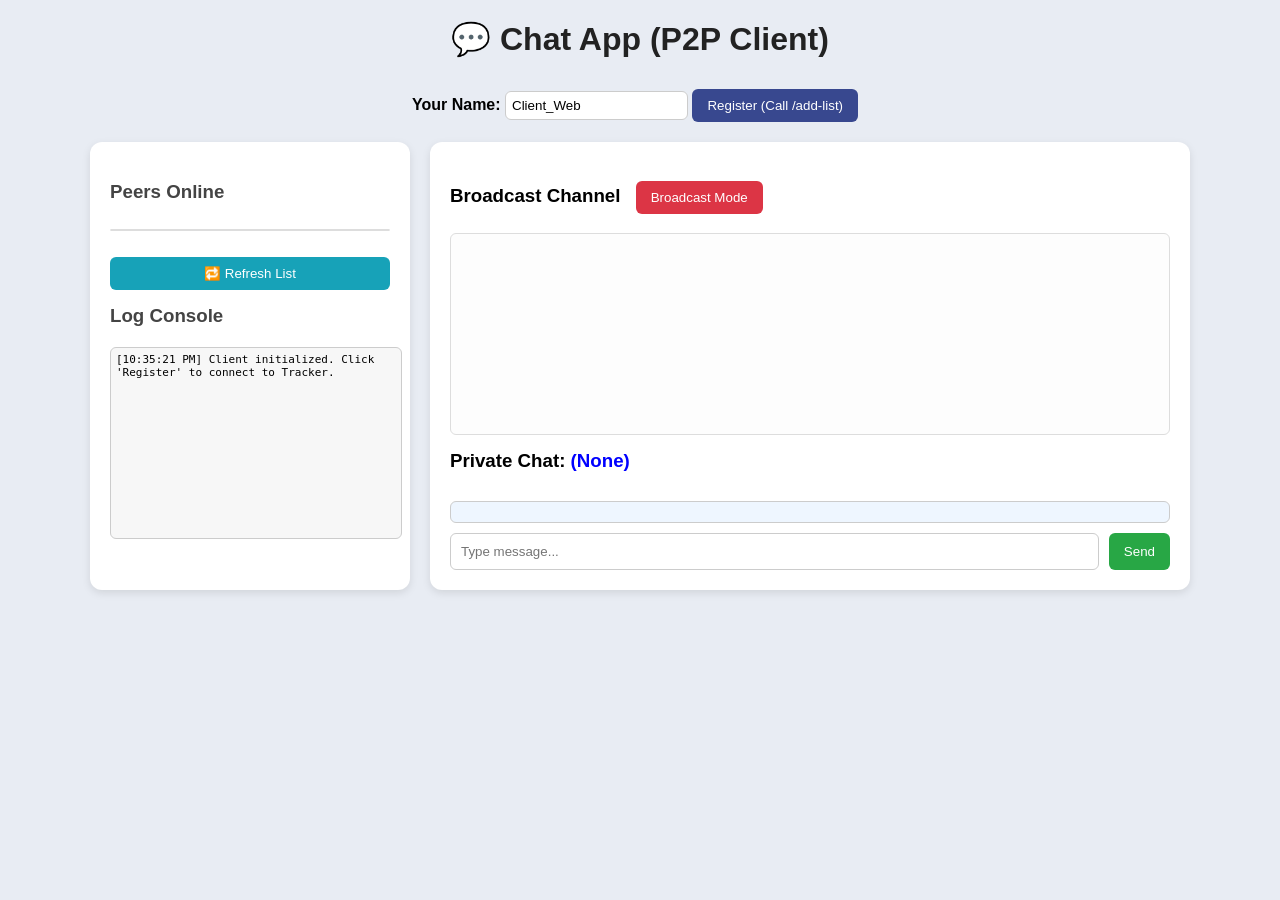
<file: ComputerNetwork_Implement-HTTP-server-and-chat-application-main/www/index.html>
<!DOCTYPE html>
<html lang="vi">
<head>
<meta charset="UTF-8">
<title>Chat App (Hybrid P2P Client)</title>
<style>
/* === Giao diện tổng thể === */
body {
    font-family: "Segoe UI", Arial, sans-serif;
    margin: 0;
    background: #e8ecf3;
    display: flex;
    flex-direction: column;
    align-items: center;
}
h1 {
    margin-top: 20px;
    color: #222;
}
.container {
    display: flex;
    gap: 20px;
    margin: 20px;
    width: 90%;
    max-width: 1100px;
}

/* === Sidebar === */
.sidebar {
    width: 280px;
    background: #fff;
    padding: 20px;
    border-radius: 12px;
    box-shadow: 0 3px 8px rgba(0,0,0,0.1);
    display: flex;
    flex-direction: column;
}
.sidebar h3 {
    margin-bottom: 10px;
    color: #444;
}
#peer-list {
    list-style: none;
    padding-left: 0;
    border: 1px solid #ddd;
    border-radius: 6px;
    background: #fafafa;
    max-height: 200px;
    overflow-y: auto;
}
#peer-list li {
    padding: 8px;
    border-bottom: 1px solid #eee;
    display: flex;
    justify-content: space-between;
    align-items: center;
    font-weight: 500;
}
#peer-list li:hover { background-color: #eef3ff; }

.chat-action-btn {
    background-color: #007bff;
    border: none;
    border-radius: 5px;
    color: white;
    padding: 4px 6px;
    font-size: 10px;
    cursor: pointer;
}
.chat-action-btn:hover { background-color: #0056b3; }

#log-box {
    margin-top: 10px;
    width: 100%;
    height: 180px;
    resize: none;
    background: #f7f7f7;
    border: 1px solid #ccc;
    border-radius: 6px;
    font-size: 11px;
    padding: 5px;
}

/* === Main Chat === */
.main-chat {
    flex-grow: 1;
    background: #fff;
    border-radius: 12px;
    box-shadow: 0 3px 8px rgba(0,0,0,0.1);
    padding: 20px;
    display: flex;
    flex-direction: column;
}
#chat-box {
    background: #fdfdfd;
    border: 1px solid #ddd;
    padding: 10px;
    overflow-y: auto;
    height: 180px;
    border-radius: 6px;
    font-family: monospace;
    font-size: 12px;
}
#private-chat-area {
    flex-grow: 1;
    border: 1px solid #ccc;
    border-radius: 6px;
    margin-top: 10px;
    padding: 10px;
    overflow-y: auto;
    background: #eef6ff;
}

/* === Form chat input === */
.chat-input-area {
    display: flex;
    gap: 10px;
    margin-top: 10px;
}
input[type="text"] {
    flex-grow: 1;
    padding: 10px;
    border-radius: 6px;
    border: 1px solid #ccc;
}
button {
    padding: 9px 15px;
    border: none;
    border-radius: 6px;
    background-color: #28a745;
    color: white;
    cursor: pointer;
    transition: background 0.2s ease;
}
button:hover { background-color: #218838; }
#register-btn { background-color: #38488f; }
#register-btn:hover { background-color: #2e3570; }
#refresh-peers { margin-top: 10px; background-color: #17a2b8; }
#refresh-peers:hover { background-color: #117a8b; }

#chat-status {
    color: green;
    font-weight: bold;
    margin-left: 10px;
}
.active-chat-indicator { color: red; font-weight: bold; }
</style>
</head>
<body>

<h1>💬 Chat App (P2P Client)</h1>

<div style="margin-top:10px;">
    <label for="username"><strong>Your Name:</strong></label>
    <input type="text" id="username" value="Client_Web" style="padding:6px;">
    <button id="register-btn">Register (Call /add-list)</button>
    <span id="chat-status"></span>
</div>

<div class="container">
    <div class="sidebar">
        <h3>Peers Online</h3>
        <ul id="peer-list"></ul>
        <button id="refresh-peers">🔁 Refresh List</button>

        <h3 style="margin-top:15px;">Log Console</h3>
        <textarea id="log-box" readonly></textarea>
    </div>

    <div class="main-chat">
        <h3>
        Broadcast Channel 
        <button id="broadcast-mode-btn" style="margin-left:10px; background:#dc3545;">Broadcast Mode</button>
        </h3>

        <div id="chat-box"></div>

        <h3 style="margin-top:15px;">Private Chat: 
            <span id="current-peer-name" style="color:blue;">(None)</span>
        </h3>
        <div id="private-chat-area"></div>

        <div class="chat-input-area">
            <input type="text" id="message" placeholder="Type message...">
            <button id="send-message-btn">Send</button>
        </div>
    </div>
</div>

<!-- === Script logic giữ nguyên gốc === -->
<script>
// (Toàn bộ phần JS giữ nguyên y hệt bản gốc)
const chatBox = document.getElementById("chat-box");
const privateChatArea = document.getElementById("private-chat-area");
const currentPeerNameEl = document.getElementById("current-peer-name");
const logBox = document.getElementById("log-box");
const messageInput = document.getElementById("message");
const sendMessageBtn = document.getElementById("send-message-btn");
const peerListEl = document.getElementById("peer-list");
const registerBtn = document.getElementById("register-btn");
const usernameInput = document.getElementById("username");
const refreshPeersBtn = document.getElementById("refresh-peers");

let clientInfo = { user: "", host: "127.0.0.1", port: 0 }; 
let lastMessageCount = 0;
let isRegistered = false;

// Trạng thái: Lưu trữ peer hiện tại để gửi tin nhắn riêng
let currentPrivatePeer = null; 

function log(msg) {
    logBox.value += `[${new Date().toLocaleTimeString()}] ${msg}\n`;
    logBox.scrollTop = logBox.scrollHeight;
}

function appendMessage(targetBox, user, msg, isSystem = false) {
    const div = document.createElement("div");
    const prefix = isSystem ? "SYSTEM" : user;
    div.innerHTML = `<strong>[${prefix}]</strong> ${msg}`;
    targetBox.appendChild(div);
    targetBox.scrollTop = targetBox.scrollHeight;
}

// --- API 1: Đăng ký (Register) ---
async function addSelfToList() {
    clientInfo.user = usernameInput.value;
    if (!clientInfo.user) return;

    const body = { user: clientInfo.user, item: "ONLINE", host: clientInfo.host, port: 0 }; // Port 0 vì là Web Client
    
    try {
        const response = await fetch("/add-list", {
            method: "POST",
            headers: { "Content-Type": "application/json" },
            body: JSON.stringify(body)
        });

        // --- DEBUG ---
        const responseData = await response.json(); // Server trả về JSON
        log(`DEBUG /add-list status: ${response.status}, response: ${JSON.stringify(responseData)}`);
        // --- END DEBUG ---

        log(`Registered as ${clientInfo.user}. Starting refresh loop.`);
        isRegistered = true;
        document.getElementById("chat-status").textContent = ` (Đã đăng ký)`;
        
        refreshPeers();
        setInterval(refreshData, 3000); 

    } catch(e) {
        log(`ERROR: Could not register with Tracker: ${e}`);
    }
}

// --- API 2: Lấy dữ liệu (Chat Board Public và Peers) ---
async function refreshData() {
    if (!isRegistered) return;

    let res;
    try {
        res = await fetch("/get-list");
        if (!res.ok) { 
            // Thêm log chi tiết khi lỗi
            log(`ERROR: Tracker fetch failed. Status: ${res.status}`); 
            return; 
        }
        
        const data = await res.json();
        
        // 1. CẬP NHẬT CHAT BOX CHUNG (Message Board Public)
        if (data.list.length > lastMessageCount) {
            
            // --- DEBUG ---
            // Chỉ log khi có dữ liệu mới để tránh spam log
            log(`DEBUG /get-list: Found new data. Total items: ${data.list.length}`);
            // --- END DEBUG ---

            // Xóa và vẽ lại Chat Box (Đơn giản nhất cho Polling)
            chatBox.innerHTML = "";
            let uniqueUsers = new Set();
            
            data.list.forEach(entry => {
                const name = entry.peer || entry.user;  // fallback nếu vẫn còn kiểu cũ
                const status = entry.status || entry.item || "ONLINE";

                appendMessage(chatBox, name, status);
                if (name) uniqueUsers.add(name);
            });


            lastMessageCount = data.list.length; 
            
            // 2. CẬP NHẬT PEER LIST VÀ USERS
            peerListEl.innerHTML = "";
            uniqueUsers.forEach(user => {
                // Chỉ hiển thị peer khác mình
                if (user !== clientInfo.user) {
                    const li = document.createElement("li");
                    li.textContent = user;
                    // --- Nút Chat Riêng ---
                    const chatBtn = document.createElement("button");
                    chatBtn.textContent = "Chat";
                    chatBtn.className = "chat-action-btn";
                    chatBtn.onclick = () => activatePrivateChat(user);
                    li.appendChild(chatBtn);
                    
                    // --- (MỚI) Nút xem log ---
                    const logBtn = document.createElement("button");
                    logBtn.textContent = "Log"; 
                    logBtn.className = "chat-action-btn";
                    logBtn.style.backgroundColor = "#6c757d";
                    logBtn.onclick = () => loadChatLog(user);
                    li.appendChild(logBtn);
                    
                    // --- Nút Connect ---
                    const connectBtn = document.createElement("button");
                    connectBtn.textContent = "Connect";
                    connectBtn.className = "chat-action-btn";
                    connectBtn.style.backgroundColor = "#28a745";
                    connectBtn.onclick = () => connectToPeer(user);
                    li.appendChild(connectBtn);

                    
                    peerListEl.appendChild(li);
                }
            });
        }
    } catch(e) {
        log(`ERROR /get-list failed: ${e}`);
    }
}

// --- LOGIC CHAT RIÊNG ---
function activatePrivateChat(peerName) {
    currentPrivatePeer = peerName;
    currentPeerNameEl.textContent = peerName;
    
    // Xóa nội dung chat cũ
    privateChatArea.innerHTML = "";
    appendMessage(privateChatArea, "SYSTEM", `Bong bóng chat riêng với ${peerName} được kích hoạt.`);
}

// --- (THÊM HÀM NÀY) ---
// Hàm này được gọi bởi nút "Refresh List"
function refreshPeers() {
    log("Manual refresh triggered.");
    refreshData();
}
// --- (HẾT PHẦN THÊM) ---


// --- Gửi tin nhắn (Private hoặc Broadcast) ---
async function sendMessage() {
    const msg = messageInput.value.trim();
    if (!msg || !isRegistered) return;

    if (currentPrivatePeer) {
        // --- Gửi RIÊNG (Private Chat) ---
        log(`Sending private message to ${currentPrivatePeer}...`);
        const body = { from: clientInfo.user, to: currentPrivatePeer, message: msg };
        
        // Tái sử dụng logic send-peer
        const response = await fetch("/send-peer", {
            method: "POST",
            headers: {"Content-Type":"application/json"},
            body: JSON.stringify(body)
        });
        
        // --- DEBUG ---
        const responseData = await response.text(); // Server trả về HTML
        log(`DEBUG /send-peer status: ${response.status}, response: ${responseData}`);
        // --- END DEBUG ---

        // Ghi lại trong bong bóng chat
        appendMessage(privateChatArea, "You", msg);
        
    } else {
        // --- Gửi CHUNG (Broadcast Channel) ---
        log("Sending broadcast message...");
        const body = { from: clientInfo.user, message: msg };
        
        // Tái sử dụng logic broadcast-peer
        const response = await fetch("/broadcast-peer", {
            method: "POST",
            headers: {"Content-Type":"application/json"},
            body: JSON.stringify(body)
        });
        
        // --- DEBUG ---
        const responseData = await response.text(); // Server trả về HTML
        log(`DEBUG /broadcast-peer status: ${response.status}, response: ${responseData}`);
        // --- END DEBUG ---
        
        // Ghi lại trong chat box chung
        appendMessage(chatBox, "You", msg);
    }
    
    messageInput.value = "";
    refreshData(); // Cập nhật ngay lập tức
}

// --- (MỚI) Hàm hiển thị lịch sử tin nhắn của peer ---
async function loadChatLog(peerName) {
    try {
        const self = clientInfo.user;
        if (!self) {
            alert("Bạn cần đăng ký trước!");
            return;
        }

        // Luôn load log của CHÍNH MÌNH
        const response = await fetch("/get-chat-log", {
            method: "POST",
            headers: {"Content-Type": "application/json"},
            body: JSON.stringify({ peer: self })
        });

        const data = await response.json();
        const messages = Array.isArray(data.messages) ? data.messages : [];

        const chatArea = document.getElementById("private-chat-area");
        chatArea.innerHTML = "";

        // Lọc đúng theo từng cặp self ↔ peerName
        const filtered = messages.filter(msg => {
            const content = msg.content || "";
            const dir = msg.direction;

            // -------------------------
            // 1) PRIVATE MESSAGE
            // -------------------------
            if (dir === "send" && content.includes(`To ${peerName}`)) return true;
            if (dir === "recv" && content.includes(`From ${peerName}`)) return true;

            // -------------------------
            // 2) BROADCAST SENT BY SELF
            // msg:  Broadcasted: ...
            // -------------------------
            if (dir === "send" && content.startsWith("Broadcasted:"))
                return true;

            // -------------------------
            // 3) BROADCAST SENT BY peerName
            // msg:  From ClientX (broadcast): ...
            // -------------------------
            if (dir === "recv" && content.startsWith(`From ${peerName} (broadcast)`))
                return true;

            // -------------------------
            // 4) Loại bỏ broadcast từ client khác
            // -------------------------
            return false;
        });

        // Không có tin giữa 2 peer?
        if (filtered.length === 0) {
            chatArea.innerHTML =
                `<i>Không có tin nhắn giữa ${self} và ${peerName}</i>`;
            return;
        }

        // Hiển thị log
        filtered.forEach(msg => {
            const div = document.createElement("div");
            div.style.padding = "6px";
            div.style.marginBottom = "6px";
            div.style.borderRadius = "6px";
            div.style.fontFamily = "monospace";

            div.style.background = (msg.direction === "recv")
                ? "#d1e7dd"
                : "#f8d7da";

            div.innerHTML = `<b>[${msg.direction.toUpperCase()}]</b> ${msg.content}
                             <span style="font-size:10px;color:gray">(${msg.timestamp})</span>`;
            chatArea.appendChild(div);
        });

        appendMessage(chatArea, "SYSTEM",
            `Hiển thị lịch sử tin nhắn giữa ${self} và ${peerName}`);

    } catch (err) {
        console.error(err);
        alert("Lỗi khi tải log!");
    }
}


// --- (MỚI) Hàm Connect thủ công giữa 2 peer ---
async function connectToPeer(peerName) {
    if (!clientInfo.user) {
        alert("Bạn cần đăng ký trước khi kết nối!");
        return;
    }

    log(`Connecting ${clientInfo.user} → ${peerName} ...`);

    try {
        const body = { from_user: clientInfo.user, to_peer: peerName };
        const response = await fetch("/connect-peer", {
            method: "POST",
            headers: { "Content-Type": "application/json" },
            body: JSON.stringify(body)
        });

        const data = await response.json();
        if (response.ok) {
            log(` Connected to ${peerName}: ${JSON.stringify(data)}`);
            alert(` Kết nối thành công với ${peerName}`);
        } else {
            log(` Connect failed: ${data.error || response.statusText}`);
            alert(` Lỗi khi kết nối: ${data.error || response.statusText}`);
        }
    } catch (e) {
        log(` Connect request error: ${e}`);
        alert("Không thể kết nối đến backend!");
    }
}
// --- QUAY LẠI CHẾ ĐỘ BROADCAST ---
function enableBroadcastMode() {
    currentPrivatePeer = null;
    currentPeerNameEl.textContent = "(None)";

    privateChatArea.innerHTML = "";
    appendMessage(privateChatArea, "SYSTEM", "Đã chuyển về chế độ Broadcast.");
}


// --- Event listeners ---
registerBtn.addEventListener("click", addSelfToList);
sendMessageBtn.addEventListener("click", sendMessage);
refreshPeersBtn.addEventListener("click", refreshPeers); // Giờ hàm này đã tồn tại
document.getElementById("broadcast-mode-btn").addEventListener("click", enableBroadcastMode);

// Tắt Enter mặc định và dùng Enter để gửi
messageInput.addEventListener("keypress", (e) => {
    if (e.key === 'Enter') {
        sendMessage();
    }
});

// Khởi tạo ban đầu
window.onload = () => {
    log("Client initialized. Click 'Register' to connect to Tracker.");
};
</script>

</body>
</html>
</file>
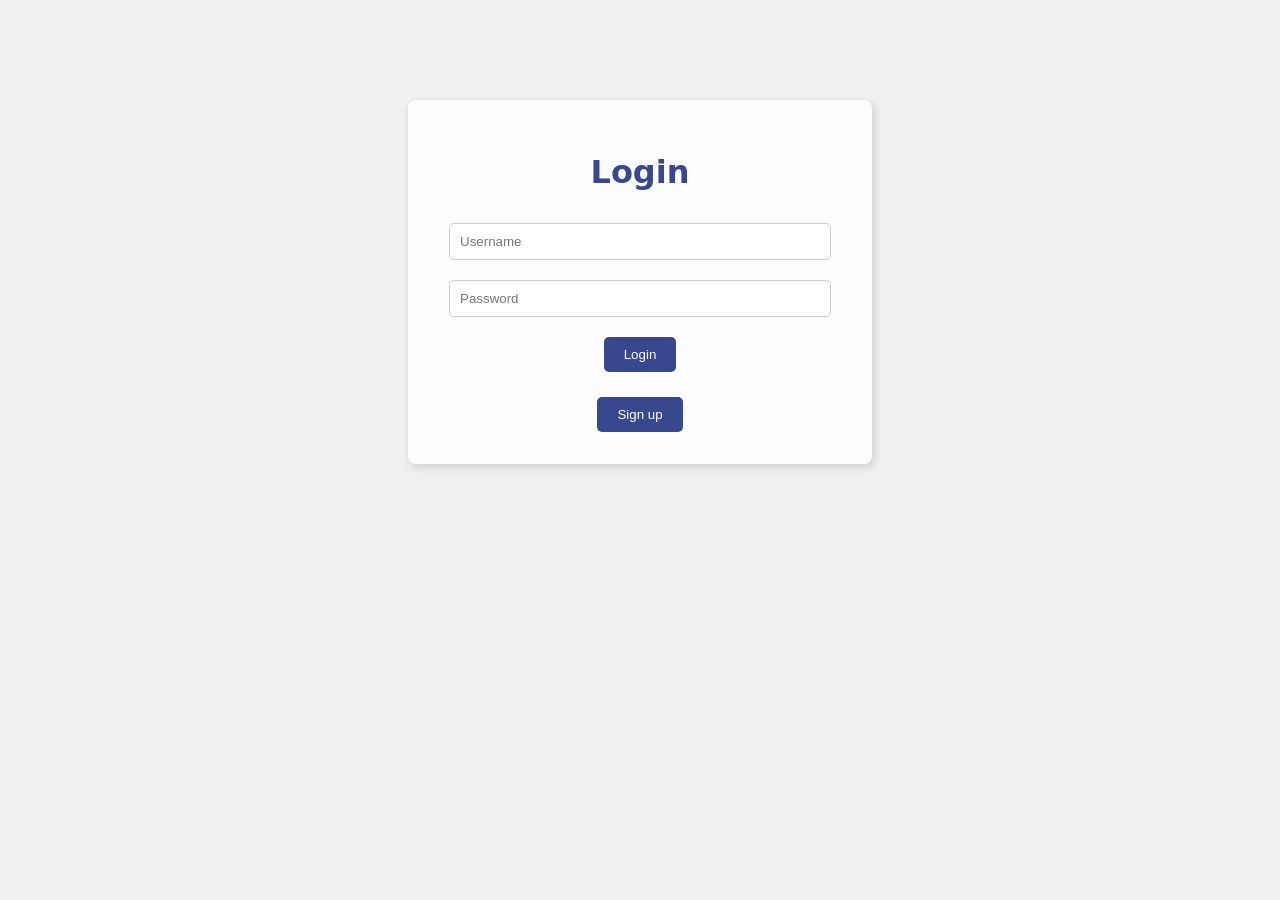
<file: ComputerNetwork_Implement-HTTP-server-and-chat-application-main/www/login.html>
<!DOCTYPE html>
<html>
<head>
  <meta charset="UTF-8" />
  <title>Login</title>
  <style>
    body {
      background-color: #f0f0f2;
      margin: 0;
      padding: 0;
      font-family: -apple-system, system-ui, BlinkMacSystemFont, "Segoe UI",
        "Open Sans", "Helvetica Neue", Helvetica, Arial, sans-serif;
    }
    .container {
      max-width: 400px;
      margin: 100px auto;
      background-color: #fdfdff;
      padding: 2em;
      border-radius: 0.5em;
      box-shadow: 2px 3px 7px 2px rgba(0,0,0,0.1);
      text-align: center;
    }
    h1 { color: #38488f; }
    input[type="text"], input[type="password"] {
      width: 90%;
      padding: 10px;
      margin: 10px 0;
      border: 1px solid #ccc;
      border-radius: 5px;
    }
    input[type="submit"], .register-btn {
      background-color: #38488f;
      color: white;
      border: none;
      padding: 10px 20px;
      border-radius: 5px;
      cursor: pointer;
      margin-top: 10px;
    }
    input[type="submit"]:hover, .register-btn:hover {
      background-color: #2e3570;
    }
    a:link, a:visited { color: #38488f; text-decoration: none; }
    .register-container { margin-top: 15px; }
  </style>
</head>
<body>
  <div class="container">
    <h1>Login</h1>
    <form method="POST" action="/login" enctype="application/x-www-form-urlencoded">
      <input name="username" type="text" placeholder="Username" required />
      <br />
      <input name="password" type="password" placeholder="Password" required />
      <br />
      <input type="submit" value="Login" />
    </form>

    <!-- Nút đăng ký -->
    <div class="register-container">
      <form action="/submit-info" method="GET">
        <button type="submit" class="register-btn">Sign up</button>
      </form>
    </div>
  </div>
</body>
</html>
</file>
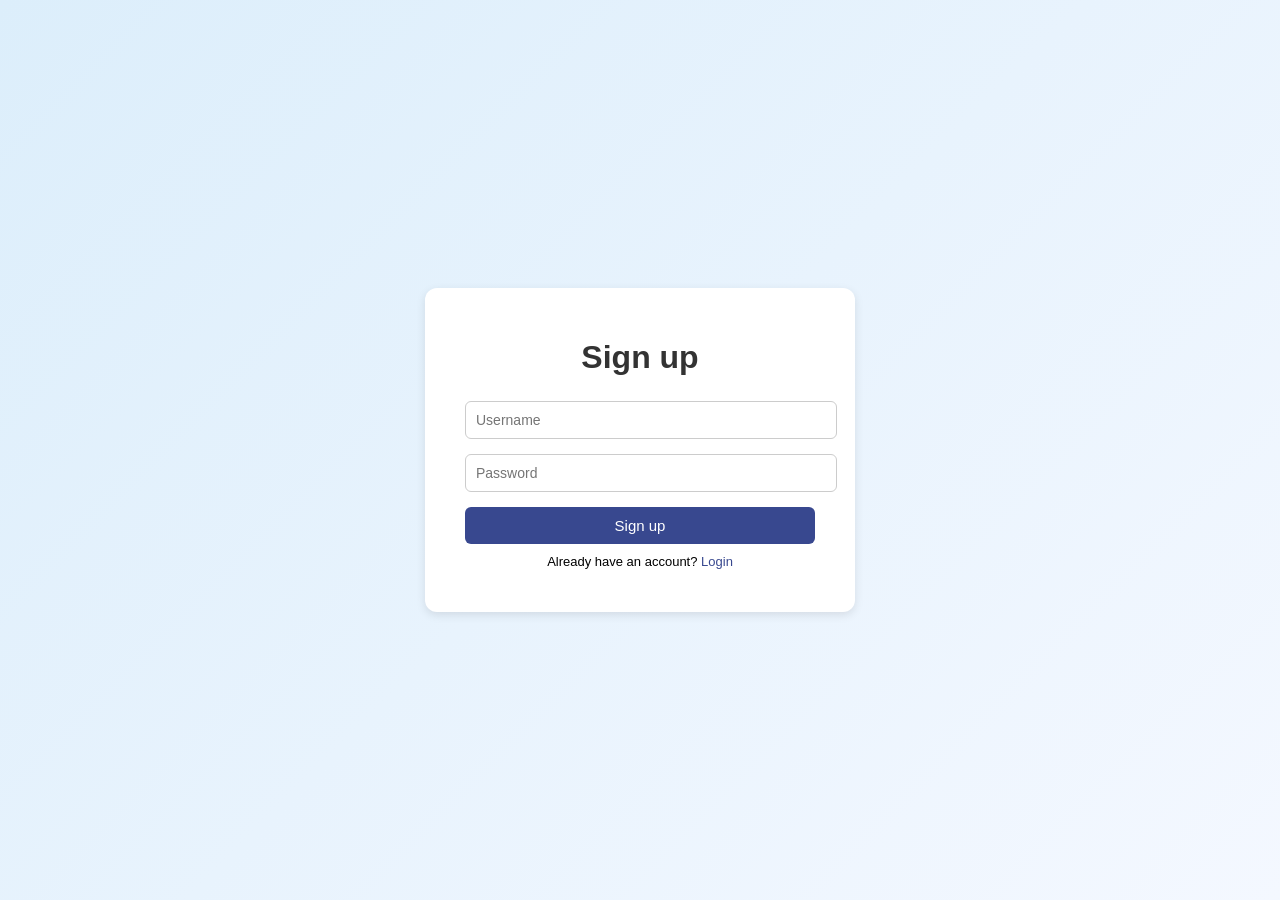
<file: ComputerNetwork_Implement-HTTP-server-and-chat-application-main/www/submit-info.html>
<!DOCTYPE html>
<html lang="vi">
<head>
<meta charset="UTF-8">
<title>Sign up</title>
<style>
body {
  font-family: "Segoe UI", Arial, sans-serif;
  background: linear-gradient(135deg, #dceefb, #f4f8ff);
  display: flex;
  flex-direction: column;
  align-items: center;
  justify-content: center;
  height: 100vh;
  margin: 0;
}
form {
  background: #fff;
  padding: 30px 40px;
  border-radius: 12px;
  box-shadow: 0 3px 10px rgba(0,0,0,0.1);
  width: 350px;
}
h1 {
  text-align: center;
  color: #333;
  margin-bottom: 25px;
}
input[type="text"], input[type="password"] {
  width: 100%;
  padding: 10px;
  margin-bottom: 15px;
  border: 1px solid #ccc;
  border-radius: 6px;
  font-size: 14px;
}
button {
  width: 100%;
  padding: 10px;
  background-color: #38488f;
  border: none;
  border-radius: 6px;
  color: white;
  font-size: 15px;
  cursor: pointer;
  transition: background 0.3s;
}
button:hover {
  background-color: #2e3570;
}
p {
  text-align: center;
  margin-top: 10px;
  font-size: 13px;
}
a { color: #38488f; text-decoration: none; }
a:hover { text-decoration: underline; }
</style>
</head>
<body>
<form method="POST" action="/submit-info">
  <h1>Sign up</h1>
  <input type="text" name="username" placeholder="Username" required>
  <input type="password" name="password" placeholder="Password" required>
  <button type="submit">Sign up</button>
  <p>Already have an account? <a href="/login">Login</a></p>
</form>
</body>
</html>
</file>
